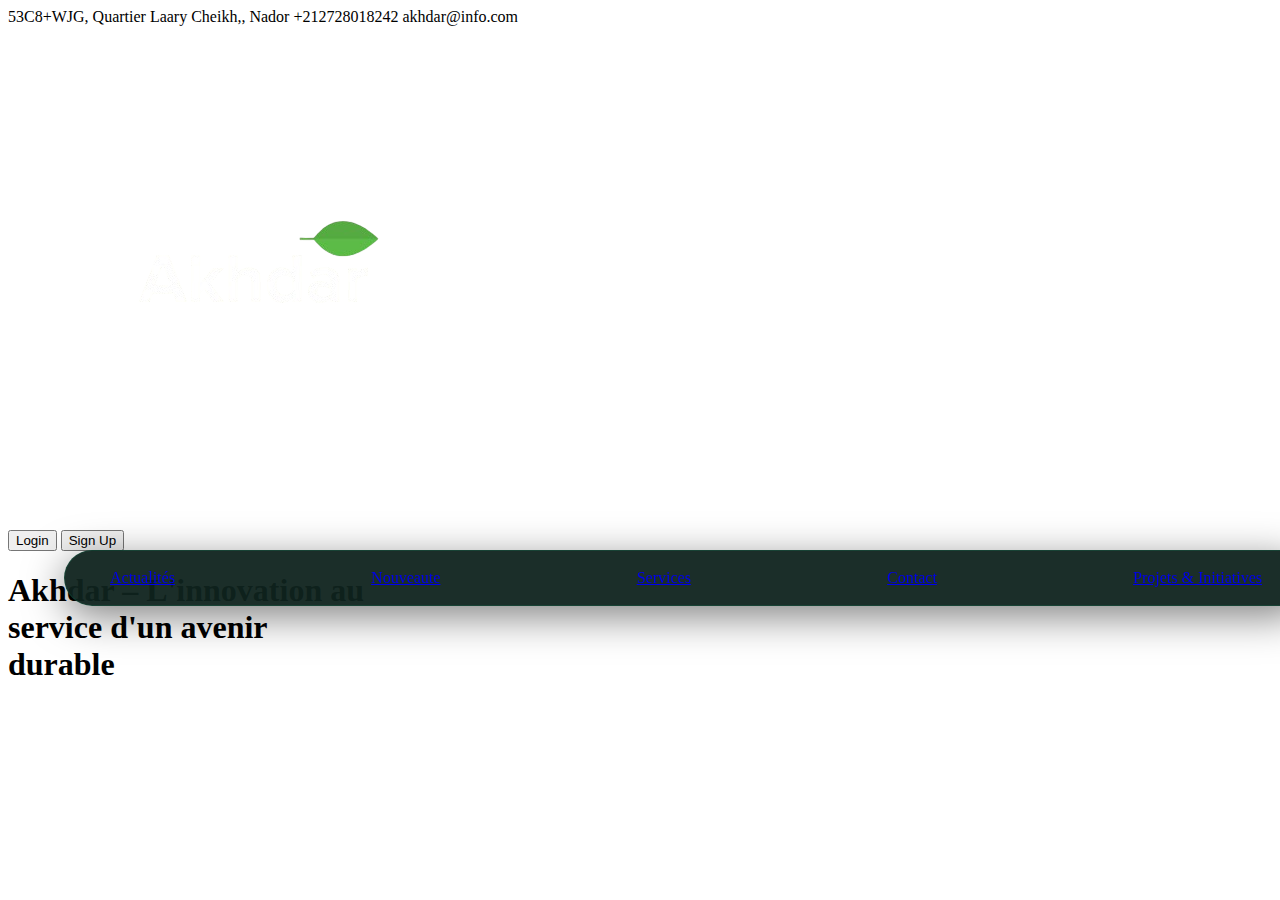
<file: index.html>
<!DOCTYPE html>
<html lang="en">
<head>
    <meta charset="UTF-8">
    <meta name="viewport" content="width=device-width, initial-scale=1.0">
    <link rel="stylesheet" href="css/nav.css">
    <title>Document</title>
</head>
<body>
    <div class="top">
        <div class="top-vide">

        </div>
    <div class="top-bar">
        <span>53C8+WJG, Quartier Laary Cheikh,, Nador</span>
        <span>+212728018242</span>
        <span>akhdar@info.com</span>
    </div>
    </div>

    <header>
        <div class="logo"><img src="images\logo.png" alt=""></div>
        
        <nav>
            <a href="#actualites">Actualités</a>
            <a href="#nouveaute">Nouveaute</a>
            <a href="#services">Services</a>
            <a href="#contact">Contact</a>
            <a href="#projets">Projets & Initiatives</a>
        </nav>

        <div class="auth-buttons">
            <button class="btn btn-login">Login</button>
            <button class="btn btn-signup">Sign Up</button>
        </div>
    </header>

    <section class="hero">
        <h1>Akhdar – L'innovation au<br>service d'un avenir<br>durable</h1>
        <div class="hero-underline"></div>
    </section>

</body>
</html>
</file>
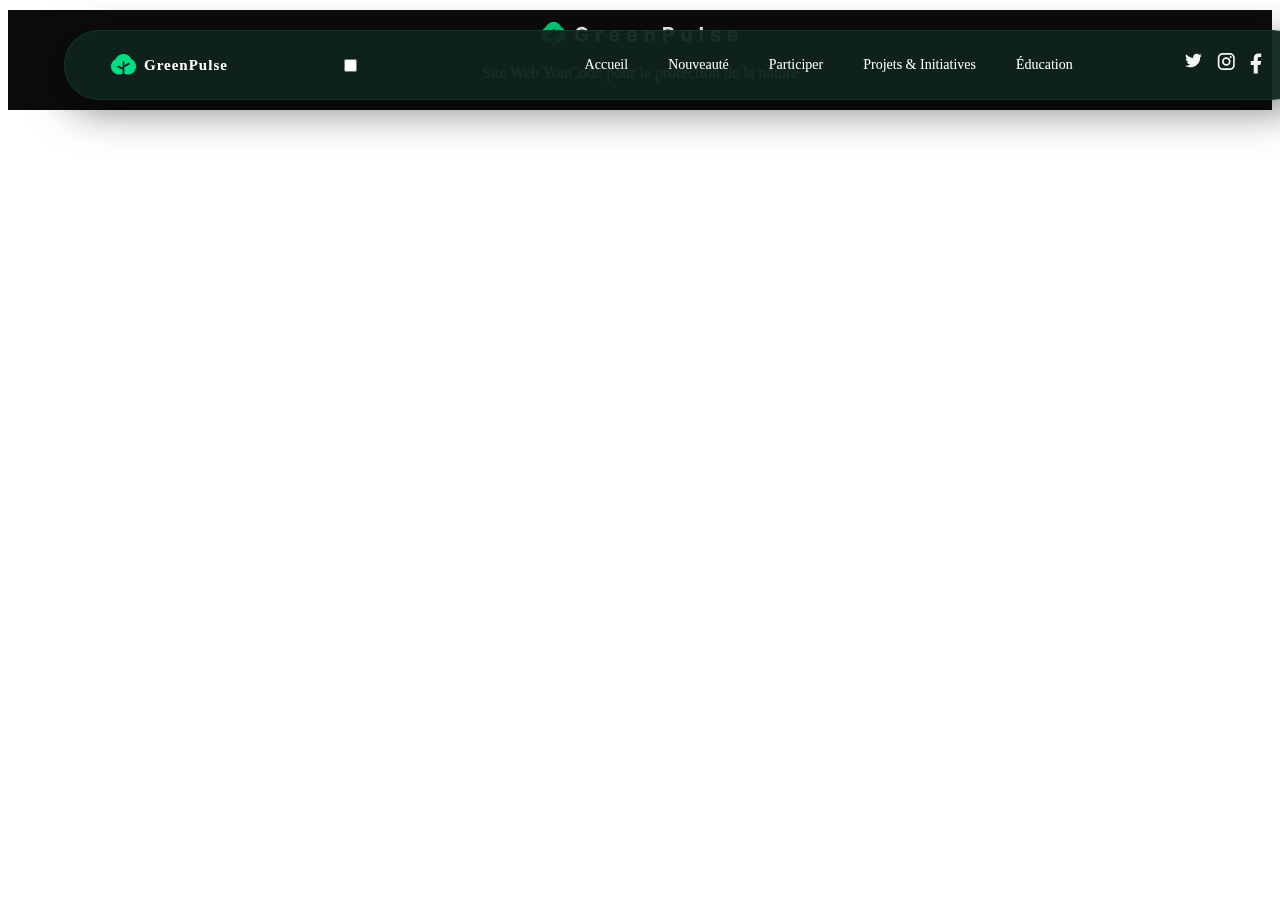
<file: actualites.html>
<!DOCTYPE html>
<html lang="en">
<head>
    <meta charset="UTF-8">
    <meta name="viewport" content="width=device-width, initial-scale=1.0">
    <title>participate</title>
   
    <link rel="stylesheet" href="css/nav.css">
    <link rel="stylesheet" href="css/footer.css">
</head>
<body>
     <nav>
    <div class="nav-logo">
        <div class="nav-logo-icon"><img src="images/Vector.png" alt=""></div>
        <span>GreenPulse</span>
    </div>

    <!-- Hamburger (checkbox + label) -->
    <input type="checkbox" id="menu-toggle">
    <label for="menu-toggle" class="hamburger">
        <span></span>
        <span></span>
        <span></span>
    </label>

    <div class="nav-menu">
        <a href="index.html">Accueil</a>
        <a href="actualites.html">Nouveauté</a>
        <a href="participer.html">Participer</a>
        <a href="Projects.html">Projets & Initiatives</a>
        <a href="education.html">Éducation</a>
    </div>

    <div class="nav-actions">
        <div class="nav-social">
            <a href="#" aria-label="Twitter"><img src="images/twiter.png" alt="twiter"></a>
            <a href="#" aria-label="Instagram"><img src="images/instagram.png" alt="instagram"></a>
            <a href="#" aria-label="Facebook"><img src="images/facebook.png" alt="facebook"></a>
        </div>
    </div>
</nav>



    <!-- ========== TESTIMONIALS SECTION ========== -->
  

   

    <footer>
        <svg width="199" height="26" viewBox="0 0 199 26" fill="none" xmlns="http://www.w3.org/2000/svg">
        <path d="M12.529 19.2422C12.242 19.4333 11.9429 19.6057 11.6336 19.7582V24.1803C11.6336 24.4178 11.7279 24.6455 11.8959 24.8135C12.0638 24.9814 12.2915 25.0757 12.529 25.0757C12.7665 25.0757 12.9942 24.9814 13.1621 24.8135C13.3301 24.6455 13.4244 24.4178 13.4244 24.1803V19.7582C13.1151 19.6057 12.816 19.4333 12.529 19.2422Z" fill="#00DC82"/>
        <path d="M20.3816 5.22022C19.7339 3.67369 18.6435 2.35308 17.2476 1.4243C15.8516 0.495518 14.2123 0 12.5356 0C10.8589 0 9.21965 0.495518 7.8237 1.4243C6.42775 2.35308 5.33742 3.67369 4.68969 5.22022C3.2959 5.86597 2.11473 6.89513 1.28427 8.18741C0.453807 9.47968 0.00836939 10.9817 3.21778e-05 12.5177C-0.0122796 16.8627 3.51 20.4868 7.85046 20.5987C9.16348 20.633 10.4648 20.3444 11.6402 19.7582V15.7792L6.76255 13.3415C6.55001 13.2352 6.38839 13.0489 6.31324 12.8235C6.2381 12.598 6.25558 12.352 6.36186 12.1394C6.46812 11.9269 6.65447 11.7653 6.87991 11.6901C7.10534 11.615 7.35139 11.6325 7.56393 11.7387L11.6402 13.778V8.06312C11.6402 7.82565 11.7346 7.5979 11.9025 7.42998C12.0704 7.26206 12.2982 7.16772 12.5356 7.16772C12.7731 7.16772 13.0009 7.26206 13.1688 7.42998C13.3367 7.5979 13.431 7.82565 13.431 8.06312V11.0918L17.5074 9.05254C17.6126 8.99992 17.7272 8.96854 17.8445 8.9602C17.9619 8.95186 18.0798 8.96672 18.1914 9.00393C18.303 9.04113 18.4062 9.09997 18.4951 9.17706C18.584 9.25415 18.6568 9.34799 18.7094 9.45323C18.7621 9.55847 18.7934 9.67304 18.8018 9.79041C18.8101 9.90777 18.7953 10.0256 18.758 10.1373C18.7208 10.2489 18.662 10.3521 18.5849 10.441C18.5078 10.5299 18.414 10.6027 18.3087 10.6553L13.431 13.093V19.7582C14.5434 20.3129 15.7697 20.6007 17.0126 20.5987H17.2208C21.5613 20.4868 25.0836 16.8649 25.0713 12.52C25.0637 10.9834 24.6187 9.48079 23.7881 8.18801C22.9576 6.89523 21.776 5.8658 20.3816 5.22022Z" fill="#00DC82"/>
        <path d="M43.9804 9.69434C43.8809 9.34869 43.7413 9.04329 43.5613 8.77814C43.3814 8.50826 43.1613 8.28098 42.9008 8.09632C42.6452 7.90693 42.3516 7.76252 42.0202 7.66309C41.6934 7.56365 41.3312 7.51394 40.9335 7.51394C40.1901 7.51394 39.5367 7.6986 38.9733 8.06791C38.4146 8.43723 37.979 8.97464 37.6665 9.68013C37.354 10.3809 37.1977 11.2379 37.1977 12.2512C37.1977 13.2644 37.3516 14.1262 37.6594 14.8364C37.9671 15.5466 38.4027 16.0887 38.9662 16.4628C39.5296 16.8321 40.1949 17.0168 40.9619 17.0168C41.6579 17.0168 42.2522 16.8937 42.7446 16.6475C43.2417 16.3965 43.6205 16.0438 43.8809 15.5892C44.1461 15.1347 44.2787 14.5973 44.2787 13.977L44.9037 14.0693H41.1537V11.754H47.2403V13.5864C47.2403 14.8648 46.9704 15.9633 46.4307 16.8818C45.8909 17.7957 45.1475 18.5012 44.2006 18.9983C43.2536 19.4907 42.1693 19.7369 40.9477 19.7369C39.5841 19.7369 38.3862 19.4363 37.354 18.835C36.3218 18.2289 35.5168 17.3695 34.9392 16.2568C34.3663 15.1394 34.0798 13.8137 34.0798 12.2796C34.0798 11.1006 34.2503 10.0494 34.5912 9.12615C34.9368 8.19812 35.4198 7.41214 36.04 6.7682C36.6603 6.12426 37.3824 5.6342 38.2062 5.29803C39.0301 4.96185 39.9226 4.79377 40.8838 4.79377C41.7077 4.79377 42.4747 4.91451 43.1849 5.15598C43.8952 5.39273 44.5249 5.7289 45.0741 6.16451C45.6281 6.60011 46.0803 7.11858 46.4307 7.7199C46.781 8.31649 47.0059 8.97464 47.1054 9.69434H43.9804ZM55.1935 19.5381V8.62899H58.1268V10.5324H58.2404C58.4393 9.85532 58.7731 9.34396 59.2418 8.99831C59.7106 8.64793 60.2503 8.47274 60.8611 8.47274C61.0126 8.47274 61.176 8.48221 61.3512 8.50115C61.5264 8.52009 61.6803 8.54614 61.8128 8.57928V11.2639C61.6708 11.2213 61.4743 11.1834 61.2233 11.1503C60.9724 11.1172 60.7428 11.1006 60.5344 11.1006C60.0894 11.1006 59.6916 11.1977 59.3412 11.3918C58.9956 11.5812 58.721 11.8463 58.5174 12.1872C58.3185 12.5281 58.2191 12.9211 58.2191 13.3662V19.5381H55.1935ZM73.5409 19.7512C72.4187 19.7512 71.4528 19.5239 70.6432 19.0693C69.8382 18.6101 69.218 17.9614 68.7824 17.1233C68.3468 16.2805 68.129 15.2838 68.129 14.1333C68.129 13.0111 68.3468 12.0262 68.7824 11.1787C69.218 10.3312 69.8311 9.67066 70.6219 9.19718C71.4173 8.72369 72.3501 8.48695 73.4202 8.48695C74.1399 8.48695 74.8098 8.60295 75.4301 8.83496C76.0551 9.06223 76.5996 9.40551 77.0636 9.86479C77.5324 10.3241 77.897 10.9017 78.1574 11.5977C78.4178 12.289 78.548 13.0987 78.548 14.0267V14.8577H69.3363V12.9827H75.7C75.7 12.5471 75.6053 12.1612 75.4159 11.825C75.2265 11.4888 74.9637 11.2261 74.6275 11.0367C74.2961 10.8425 73.9102 10.7455 73.4699 10.7455C73.0106 10.7455 72.6034 10.852 72.2483 11.0651C71.8979 11.2734 71.6233 11.5551 71.4244 11.9102C71.2256 12.2606 71.1238 12.6512 71.119 13.0821V14.8648C71.119 15.4046 71.2184 15.8709 71.4173 16.2639C71.6209 16.6569 71.9074 16.96 72.2767 17.173C72.646 17.3861 73.084 17.4926 73.5906 17.4926C73.9268 17.4926 74.2345 17.4453 74.5139 17.3506C74.7933 17.2559 75.0324 17.1138 75.2312 16.9244C75.4301 16.7351 75.5816 16.503 75.6858 16.2284L78.4841 16.4131C78.342 17.0854 78.0508 17.6726 77.6105 18.1744C77.1749 18.6716 76.6114 19.0599 75.9202 19.3392C75.2336 19.6138 74.4405 19.7512 73.5409 19.7512ZM91.194 19.7512C90.0719 19.7512 89.1059 19.5239 88.2963 19.0693C87.4914 18.6101 86.8711 17.9614 86.4355 17.1233C85.9999 16.2805 85.7821 15.2838 85.7821 14.1333C85.7821 13.0111 85.9999 12.0262 86.4355 11.1787C86.8711 10.3312 87.4843 9.67066 88.275 9.19718C89.0704 8.72369 90.0032 8.48695 91.0733 8.48695C91.793 8.48695 92.463 8.60295 93.0832 8.83496C93.7082 9.06223 94.2527 9.40551 94.7167 9.86479C95.1855 10.3241 95.5501 10.9017 95.8105 11.5977C96.0709 12.289 96.2011 13.0987 96.2011 14.0267V14.8577H86.9895V12.9827H93.3531C93.3531 12.5471 93.2584 12.1612 93.069 11.825C92.8796 11.4888 92.6168 11.2261 92.2807 11.0367C91.9492 10.8425 91.5633 10.7455 91.123 10.7455C90.6637 10.7455 90.2565 10.852 89.9014 11.0651C89.551 11.2734 89.2764 11.5551 89.0775 11.9102C88.8787 12.2606 88.7769 12.6512 88.7721 13.0821V14.8648C88.7721 15.4046 88.8716 15.8709 89.0704 16.2639C89.274 16.6569 89.5605 16.96 89.9298 17.173C90.2991 17.3861 90.7371 17.4926 91.2437 17.4926C91.5799 17.4926 91.8877 17.4453 92.167 17.3506C92.4464 17.2559 92.6855 17.1138 92.8844 16.9244C93.0832 16.7351 93.2347 16.503 93.3389 16.2284L96.1372 16.4131C95.9952 17.0854 95.704 17.6726 95.2636 18.1744C94.828 18.6716 94.2646 19.0599 93.5733 19.3392C92.8867 19.6138 92.0936 19.7512 91.194 19.7512ZM106.901 13.2313V19.5381H103.876V8.62899H106.759V10.5537H106.887C107.128 9.91924 107.533 9.41735 108.101 9.04803C108.67 8.67398 109.359 8.48695 110.168 8.48695C110.926 8.48695 111.586 8.65267 112.15 8.98411C112.713 9.31555 113.151 9.78903 113.464 10.4046C113.776 11.0154 113.932 11.7445 113.932 12.5921V19.5381H110.907V13.1318C110.912 12.4642 110.741 11.9434 110.395 11.5693C110.05 11.1905 109.574 11.0012 108.968 11.0012C108.561 11.0012 108.201 11.0887 107.888 11.2639C107.581 11.4391 107.339 11.6948 107.164 12.031C106.993 12.3624 106.906 12.7625 106.901 13.2313ZM122.074 19.5381V4.99263H127.812C128.916 4.99263 129.855 5.20333 130.632 5.62473C131.409 6.0414 132 6.62142 132.408 7.36479C132.82 8.10343 133.025 8.9557 133.025 9.92161C133.025 10.8875 132.817 11.7398 132.4 12.4784C131.984 13.2171 131.38 13.7923 130.589 14.2043C129.803 14.6162 128.852 14.8222 127.734 14.8222H124.077V12.3577H127.237C127.829 12.3577 128.317 12.2559 128.7 12.0523C129.088 11.844 129.377 11.5575 129.567 11.1929C129.761 10.8236 129.858 10.3998 129.858 9.92161C129.858 9.43865 129.761 9.01725 129.567 8.6574C129.377 8.29282 129.088 8.0111 128.7 7.81223C128.312 7.60864 127.82 7.50684 127.223 7.50684H125.149V19.5381H122.074ZM147.662 14.8932V8.62899H150.687V19.5381H147.783V17.5566H147.669C147.423 18.1958 147.013 18.7095 146.44 19.0977C145.872 19.486 145.178 19.6801 144.359 19.6801C143.63 19.6801 142.989 19.5144 142.435 19.183C141.881 18.8515 141.447 18.3804 141.135 17.7696C140.827 17.1588 140.671 16.4273 140.666 15.575V8.62899H143.692V15.0352C143.696 15.6792 143.869 16.1882 144.21 16.5622C144.551 16.9363 145.008 17.1233 145.581 17.1233C145.946 17.1233 146.286 17.0405 146.604 16.8747C146.921 16.7043 147.177 16.4533 147.371 16.1219C147.57 15.7905 147.667 15.3809 147.662 14.8932ZM161.833 4.99263V19.5381H158.808V4.99263H161.833ZM179.034 11.7398L176.264 11.9102C176.216 11.6735 176.114 11.4604 175.958 11.271C175.802 11.0769 175.596 10.923 175.34 10.8094C175.089 10.691 174.789 10.6318 174.438 10.6318C173.97 10.6318 173.574 10.7313 173.252 10.9301C172.93 11.1243 172.769 11.3847 172.769 11.7114C172.769 11.9718 172.873 12.192 173.082 12.3719C173.29 12.5518 173.648 12.6962 174.154 12.8051L176.129 13.2029C177.189 13.4207 177.98 13.771 178.501 14.254C179.022 14.7369 179.282 15.3714 179.282 16.1574C179.282 16.8724 179.071 17.4997 178.65 18.0395C178.233 18.5793 177.66 19.0007 176.931 19.3037C176.207 19.602 175.371 19.7512 174.424 19.7512C172.98 19.7512 171.829 19.4505 170.972 18.8492C170.12 18.2431 169.621 17.4192 169.474 16.3776L172.45 16.2213C172.54 16.6617 172.757 16.9978 173.103 17.2298C173.449 17.4571 173.891 17.5708 174.431 17.5708C174.962 17.5708 175.388 17.469 175.71 17.2654C176.036 17.057 176.202 16.7895 176.207 16.4628C176.202 16.1882 176.086 15.9633 175.859 15.7881C175.632 15.6082 175.281 15.4709 174.808 15.3762L172.918 14.9997C171.853 14.7867 171.06 14.4173 170.539 13.8918C170.023 13.3662 169.765 12.6962 169.765 11.8818C169.765 11.1811 169.954 10.5774 170.333 10.0708C170.717 9.56413 171.254 9.1735 171.945 8.89888C172.641 8.62426 173.456 8.48695 174.389 8.48695C175.766 8.48695 176.851 8.77814 177.641 9.36053C178.437 9.94292 178.901 10.736 179.034 11.7398ZM191.859 19.7512C190.737 19.7512 189.771 19.5239 188.961 19.0693C188.156 18.6101 187.536 17.9614 187.1 17.1233C186.665 16.2805 186.447 15.2838 186.447 14.1333C186.447 13.0111 186.665 12.0262 187.1 11.1787C187.536 10.3312 188.149 9.67066 188.94 9.19718C189.735 8.72369 190.668 8.48695 191.738 8.48695C192.458 8.48695 193.128 8.60295 193.748 8.83496C194.373 9.06223 194.918 9.40551 195.382 9.86479C195.85 10.3241 196.215 10.9017 196.475 11.5977C196.736 12.289 196.866 13.0987 196.866 14.0267V14.8577H187.654V12.9827H194.018C194.018 12.5471 193.923 12.1612 193.734 11.825C193.544 11.4888 193.282 11.2261 192.946 11.0367C192.614 10.8425 192.228 10.7455 191.788 10.7455C191.329 10.7455 190.921 10.852 190.566 11.0651C190.216 11.2734 189.941 11.5551 189.742 11.9102C189.544 12.2606 189.442 12.6512 189.437 13.0821V14.8648C189.437 15.4046 189.536 15.8709 189.735 16.2639C189.939 16.6569 190.225 16.96 190.595 17.173C190.964 17.3861 191.402 17.4926 191.909 17.4926C192.245 17.4926 192.553 17.4453 192.832 17.3506C193.111 17.2559 193.35 17.1138 193.549 16.9244C193.748 16.7351 193.9 16.503 194.004 16.2284L196.802 16.4131C196.66 17.0854 196.369 17.6726 195.928 18.1744C195.493 18.6716 194.929 19.0599 194.238 19.3392C193.552 19.6138 192.758 19.7512 191.859 19.7512Z" fill="white"/>
        </svg>
        <p>Site Web YouCode pour la protection de la nature</p>
    </footer>
</body>
</html>
</file>
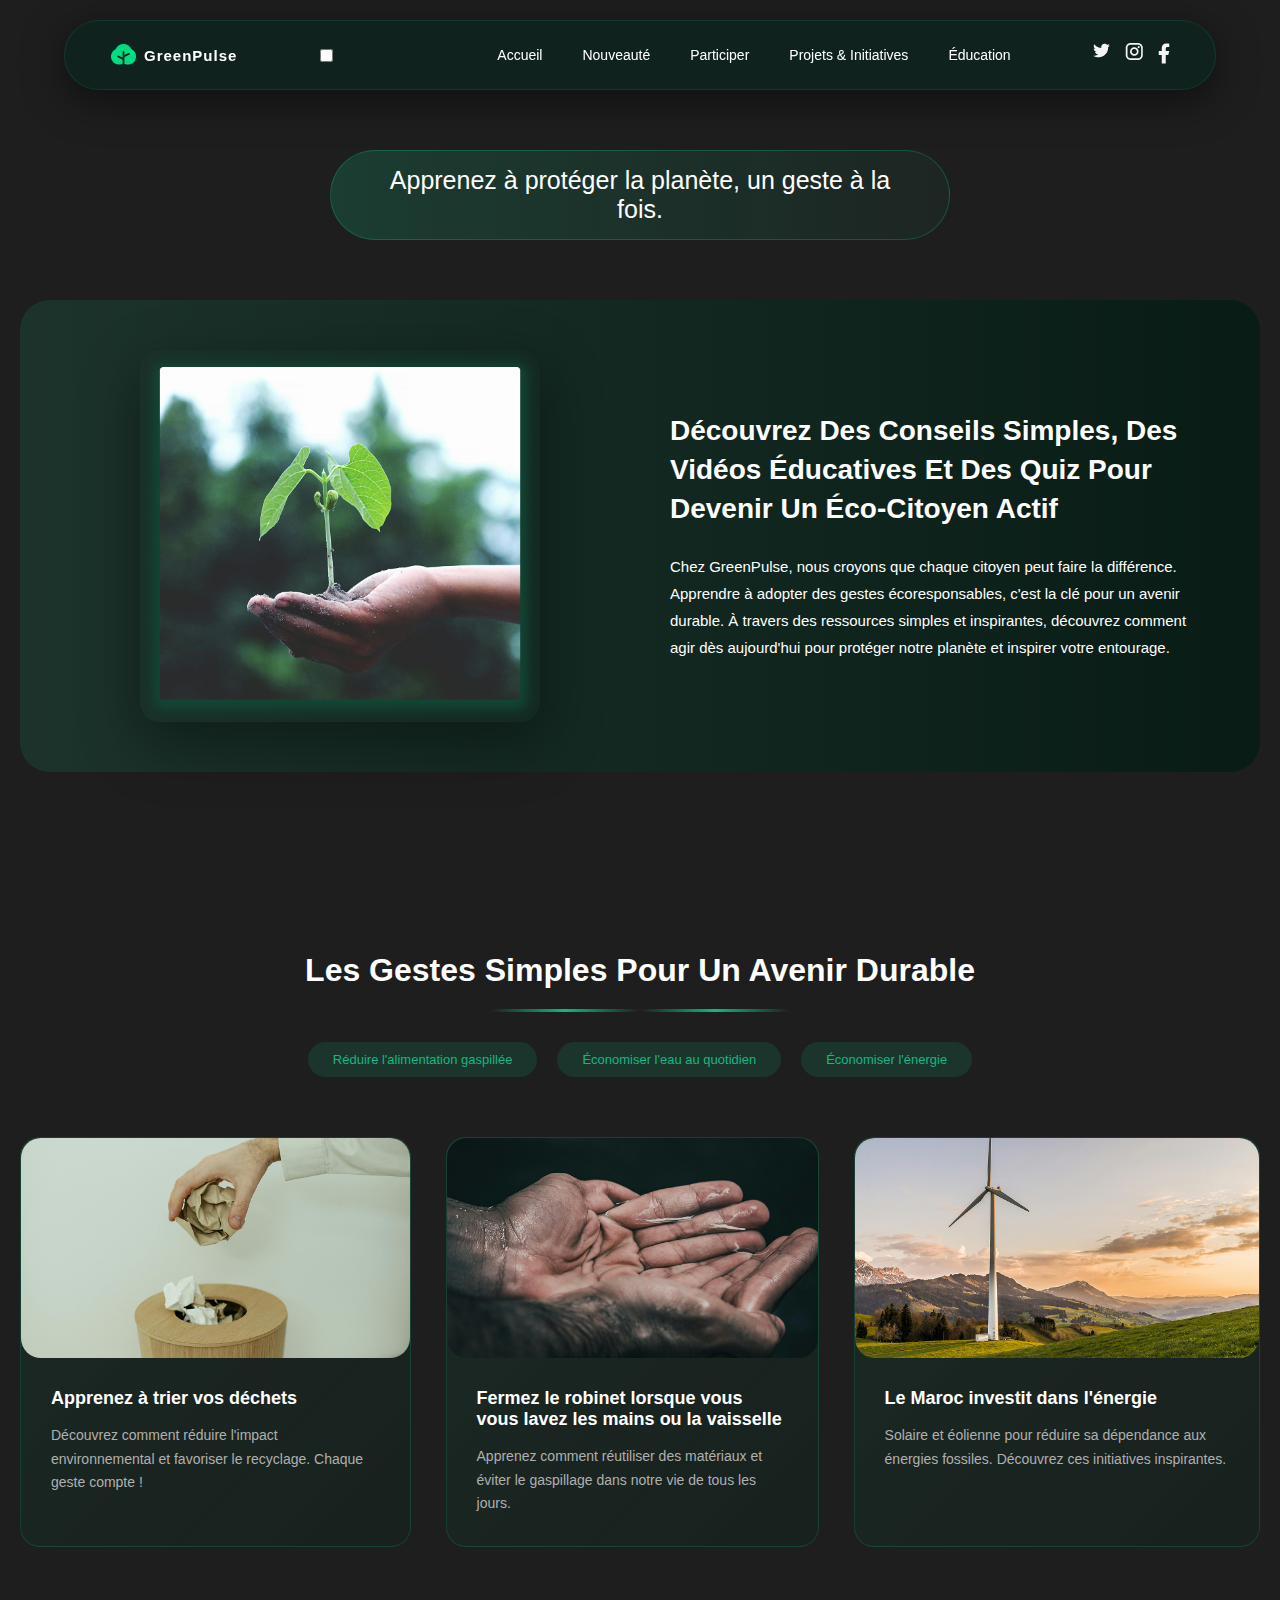
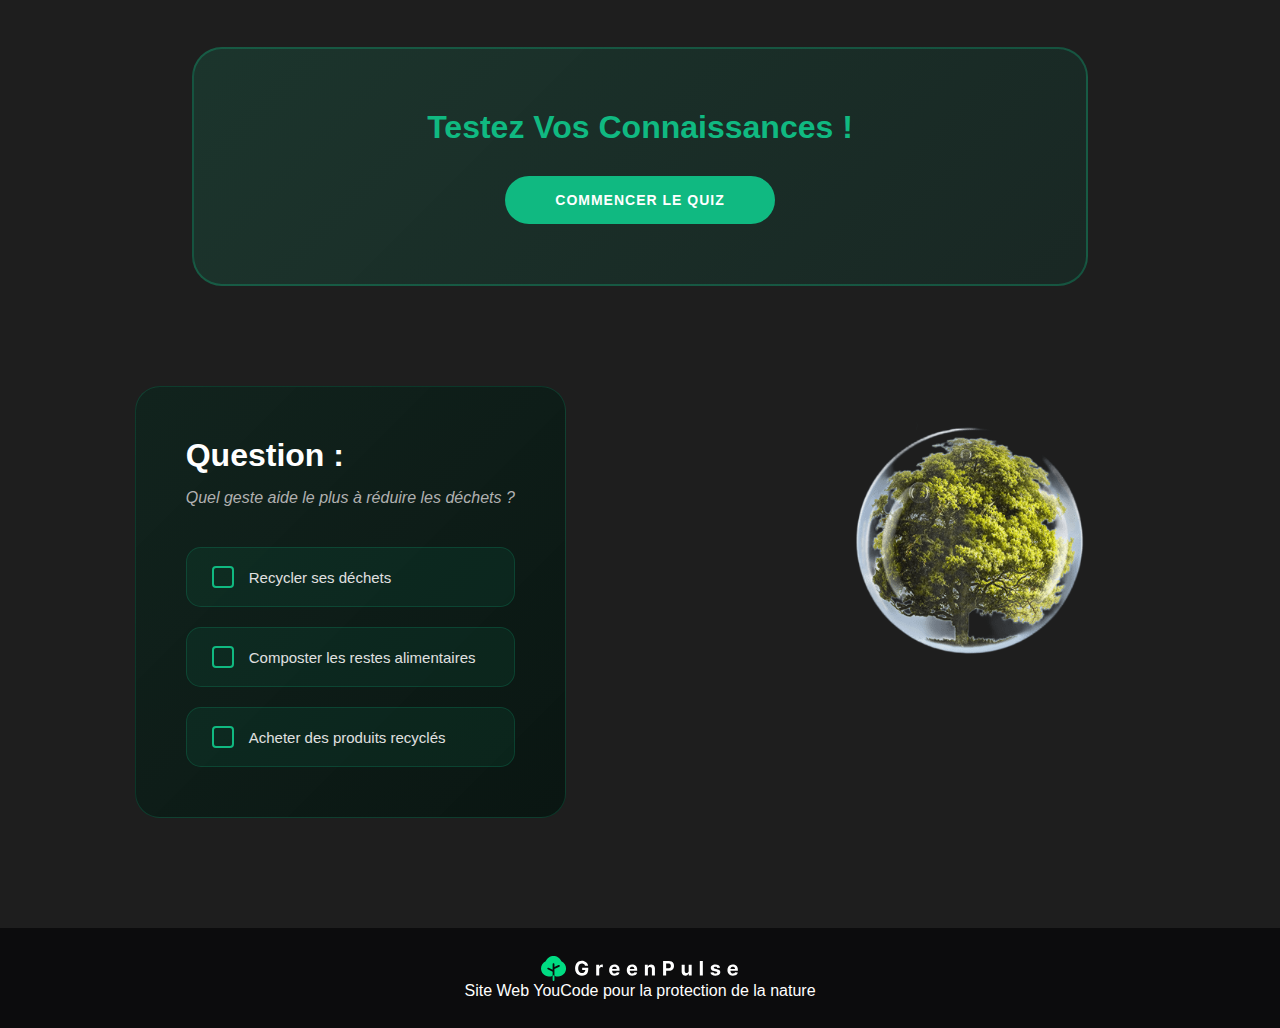
<file: education.html>
<!DOCTYPE html>
<html lang="fr">
<head>
    <meta charset="UTF-8">
    <meta name="viewport" content="width=device-width, initial-scale=1.0">
    <title>Éducation - GreenPulse</title>
    <link rel="stylesheet" href="css/education.css">
    <link rel="stylesheet" href="css/nav.css">
    <link rel="stylesheet" href="css/footer.css">
</head>
<body>

    <nav>
    <div class="nav-logo">
        <div class="nav-logo-icon"><img src="images/Vector.png" alt=""></div>
        <span>GreenPulse</span>
    </div>

    <!-- Hamburger (checkbox + label) -->
    <input type="checkbox" id="menu-toggle">
    <label for="menu-toggle" class="hamburger">
        <span></span>
        <span></span>
        <span></span>
    </label>

    <div class="nav-menu">
        <a href="index.html">Accueil</a>
        <a href="actualites.html">Nouveauté</a>
        <a href="participer.html">Participer</a>
        <a href="Projects.html">Projets & Initiatives</a>
        <a href="education.html">Éducation</a>
    </div>

    <div class="nav-actions">
        <div class="nav-social">
            <a href="#" aria-label="Twitter"><img src="images/twiter.png" alt="twiter"></a>
            <a href="#" aria-label="Instagram"><img src="images/instagram.png" alt="instagram"></a>
            <a href="#" aria-label="Facebook"><img src="images/facebook.png" alt="facebook"></a>
        </div>
    </div>
</nav>

    <section class="hero-section">
        <div class="hero-badge">
            Apprenez à protéger la planète, un geste à la fois.
        </div>

        <div class="hero-content-wrapper">
            <div class="hero-text">
                <h1 class="hero-title">Découvrez Des Conseils Simples, Des Vidéos Éducatives Et Des Quiz Pour Devenir Un Éco-Citoyen Actif</h1>
                <p class="hero-description">
                    Chez GreenPulse, nous croyons que chaque citoyen peut faire la différence. Apprendre à adopter des gestes écoresponsables, c'est la clé pour un avenir durable. À travers des ressources simples et inspirantes, découvrez comment agir dès aujourd'hui pour protéger notre planète et inspirer votre entourage.
                </p>
            </div>
            <div class="hero-image">
                <img src="images/Rounded rectangle.png" alt="Nature et écologie">
            </div>
        </div>
    </section>

    <section class="cards-section">
        <div class="section-header">
            <h2 class="section-title">Les Gestes Simples Pour Un Avenir Durable</h2>
            <div class="section-underline"></div>
            <div class="cards-categories">
                <p class="category-badge">Réduire l'alimentation gaspillée</p>
                <p class="category-badge">Économiser l'eau au quotidien</p>
                <p class="category-badge">Économiser l'énergie</p>
            </div>
        </div>

        <div class="cards-grid">
            <div class="info-card">
                <div class="card-image">
                    <img src="images/Rectangle 72.png" alt="Trier les déchets">
                </div>
                <div class="card-content">
                    <h3 class="card-title">Apprenez à trier vos déchets</h3>
                    <p class="card-description">
                        Découvrez comment réduire l'impact environnemental et favoriser le recyclage. Chaque geste compte !
                    </p>
                </div>
            </div>

            <div class="info-card">
                <div class="card-image">
                    <img src="images/Rectangle 73.png" alt="Économiser l'eau">
                </div>
                <div class="card-content">
                    <h3 class="card-title">Fermez le robinet lorsque vous vous lavez les mains ou la vaisselle</h3>
                    <p class="card-description">
                        Apprenez comment réutiliser des matériaux et éviter le gaspillage dans notre vie de tous les jours.
                    </p>
                </div>
            </div>

            <div class="info-card">
                <div class="card-image">
                    <img src="images/Rectangle 74.png" alt="Énergie renouvelable">
                </div>
                <div class="card-content">
                    <h3 class="card-title">Le Maroc investit dans l'énergie</h3>
                    <p class="card-description">
                        Solaire et éolienne pour réduire sa dépendance aux énergies fossiles. Découvrez ces initiatives inspirantes.
                    </p>
                </div>
            </div>
        </div>
    </section>

    <section class="cta-section">
        <div class="cta-container">
            <div class="cta-content">
                <h2 class="cta-title">Testez Vos Connaissances !</h2>
                <a href="#quiz" class="cta-button">Commencer le quiz</a>
            </div>
        </div>
    </section>

    <section class="quiz-section" id="quiz">
        <div class="quiz-container">

            <div class="quiz-content">
                <h2 class="quiz-title">Question :</h2>
                <p class="quiz-subtitle">Quel geste aide le plus à réduire les déchets ?</p>

                <div class="quiz-options">
                    <div class="quiz-option">
                        <input type="checkbox" id="opt1" class="quiz-input">
                        <label for="opt1" class="quiz-label">Recycler ses déchets</label>
                    </div>

                    <div class="quiz-option">
                        <input type="checkbox" id="opt2" class="quiz-input">
                        <label for="opt2" class="quiz-label">Composter les restes alimentaires</label>
                    </div>

                    <div class="quiz-option">
                        <input type="checkbox" id="opt3" class="quiz-input">
                        <label for="opt3" class="quiz-label">Acheter des produits recyclés</label>
                    </div>
                </div>
            </div>

            <div class="quiz-image-wrapper">
                <img src="images/alard.png" alt="Quiz écologique" class="quiz-image">
            </div>

        </div>
    </section>

    <footer>
        <svg width="199" height="26" viewBox="0 0 199 26" fill="none" xmlns="http://www.w3.org/2000/svg">
        <path d="M12.529 19.2422C12.242 19.4333 11.9429 19.6057 11.6336 19.7582V24.1803C11.6336 24.4178 11.7279 24.6455 11.8959 24.8135C12.0638 24.9814 12.2915 25.0757 12.529 25.0757C12.7665 25.0757 12.9942 24.9814 13.1621 24.8135C13.3301 24.6455 13.4244 24.4178 13.4244 24.1803V19.7582C13.1151 19.6057 12.816 19.4333 12.529 19.2422Z" fill="#00DC82"/>
        <path d="M20.3816 5.22022C19.7339 3.67369 18.6435 2.35308 17.2476 1.4243C15.8516 0.495518 14.2123 0 12.5356 0C10.8589 0 9.21965 0.495518 7.8237 1.4243C6.42775 2.35308 5.33742 3.67369 4.68969 5.22022C3.2959 5.86597 2.11473 6.89513 1.28427 8.18741C0.453807 9.47968 0.00836939 10.9817 3.21778e-05 12.5177C-0.0122796 16.8627 3.51 20.4868 7.85046 20.5987C9.16348 20.633 10.4648 20.3444 11.6402 19.7582V15.7792L6.76255 13.3415C6.55001 13.2352 6.38839 13.0489 6.31324 12.8235C6.2381 12.598 6.25558 12.352 6.36186 12.1394C6.46812 11.9269 6.65447 11.7653 6.87991 11.6901C7.10534 11.615 7.35139 11.6325 7.56393 11.7387L11.6402 13.778V8.06312C11.6402 7.82565 11.7346 7.5979 11.9025 7.42998C12.0704 7.26206 12.2982 7.16772 12.5356 7.16772C12.7731 7.16772 13.0009 7.26206 13.1688 7.42998C13.3367 7.5979 13.431 7.82565 13.431 8.06312V11.0918L17.5074 9.05254C17.6126 8.99992 17.7272 8.96854 17.8445 8.9602C17.9619 8.95186 18.0798 8.96672 18.1914 9.00393C18.303 9.04113 18.4062 9.09997 18.4951 9.17706C18.584 9.25415 18.6568 9.34799 18.7094 9.45323C18.7621 9.55847 18.7934 9.67304 18.8018 9.79041C18.8101 9.90777 18.7953 10.0256 18.758 10.1373C18.7208 10.2489 18.662 10.3521 18.5849 10.441C18.5078 10.5299 18.414 10.6027 18.3087 10.6553L13.431 13.093V19.7582C14.5434 20.3129 15.7697 20.6007 17.0126 20.5987H17.2208C21.5613 20.4868 25.0836 16.8649 25.0713 12.52C25.0637 10.9834 24.6187 9.48079 23.7881 8.18801C22.9576 6.89523 21.776 5.8658 20.3816 5.22022Z" fill="#00DC82"/>
        <path d="M43.9804 9.69434C43.8809 9.34869 43.7413 9.04329 43.5613 8.77814C43.3814 8.50826 43.1613 8.28098 42.9008 8.09632C42.6452 7.90693 42.3516 7.76252 42.0202 7.66309C41.6934 7.56365 41.3312 7.51394 40.9335 7.51394C40.1901 7.51394 39.5367 7.6986 38.9733 8.06791C38.4146 8.43723 37.979 8.97464 37.6665 9.68013C37.354 10.3809 37.1977 11.2379 37.1977 12.2512C37.1977 13.2644 37.3516 14.1262 37.6594 14.8364C37.9671 15.5466 38.4027 16.0887 38.9662 16.4628C39.5296 16.8321 40.1949 17.0168 40.9619 17.0168C41.6579 17.0168 42.2522 16.8937 42.7446 16.6475C43.2417 16.3965 43.6205 16.0438 43.8809 15.5892C44.1461 15.1347 44.2787 14.5973 44.2787 13.977L44.9037 14.0693H41.1537V11.754H47.2403V13.5864C47.2403 14.8648 46.9704 15.9633 46.4307 16.8818C45.8909 17.7957 45.1475 18.5012 44.2006 18.9983C43.2536 19.4907 42.1693 19.7369 40.9477 19.7369C39.5841 19.7369 38.3862 19.4363 37.354 18.835C36.3218 18.2289 35.5168 17.3695 34.9392 16.2568C34.3663 15.1394 34.0798 13.8137 34.0798 12.2796C34.0798 11.1006 34.2503 10.0494 34.5912 9.12615C34.9368 8.19812 35.4198 7.41214 36.04 6.7682C36.6603 6.12426 37.3824 5.6342 38.2062 5.29803C39.0301 4.96185 39.9226 4.79377 40.8838 4.79377C41.7077 4.79377 42.4747 4.91451 43.1849 5.15598C43.8952 5.39273 44.5249 5.7289 45.0741 6.16451C45.6281 6.60011 46.0803 7.11858 46.4307 7.7199C46.781 8.31649 47.0059 8.97464 47.1054 9.69434H43.9804ZM55.1935 19.5381V8.62899H58.1268V10.5324H58.2404C58.4393 9.85532 58.7731 9.34396 59.2418 8.99831C59.7106 8.64793 60.2503 8.47274 60.8611 8.47274C61.0126 8.47274 61.176 8.48221 61.3512 8.50115C61.5264 8.52009 61.6803 8.54614 61.8128 8.57928V11.2639C61.6708 11.2213 61.4743 11.1834 61.2233 11.1503C60.9724 11.1172 60.7428 11.1006 60.5344 11.1006C60.0894 11.1006 59.6916 11.1977 59.3412 11.3918C58.9956 11.5812 58.721 11.8463 58.5174 12.1872C58.3185 12.5281 58.2191 12.9211 58.2191 13.3662V19.5381H55.1935ZM73.5409 19.7512C72.4187 19.7512 71.4528 19.5239 70.6432 19.0693C69.8382 18.6101 69.218 17.9614 68.7824 17.1233C68.3468 16.2805 68.129 15.2838 68.129 14.1333C68.129 13.0111 68.3468 12.0262 68.7824 11.1787C69.218 10.3312 69.8311 9.67066 70.6219 9.19718C71.4173 8.72369 72.3501 8.48695 73.4202 8.48695C74.1399 8.48695 74.8098 8.60295 75.4301 8.83496C76.0551 9.06223 76.5996 9.40551 77.0636 9.86479C77.5324 10.3241 77.897 10.9017 78.1574 11.5977C78.4178 12.289 78.548 13.0987 78.548 14.0267V14.8577H69.3363V12.9827H75.7C75.7 12.5471 75.6053 12.1612 75.4159 11.825C75.2265 11.4888 74.9637 11.2261 74.6275 11.0367C74.2961 10.8425 73.9102 10.7455 73.4699 10.7455C73.0106 10.7455 72.6034 10.852 72.2483 11.0651C71.8979 11.2734 71.6233 11.5551 71.4244 11.9102C71.2256 12.2606 71.1238 12.6512 71.119 13.0821V14.8648C71.119 15.4046 71.2184 15.8709 71.4173 16.2639C71.6209 16.6569 71.9074 16.96 72.2767 17.173C72.646 17.3861 73.084 17.4926 73.5906 17.4926C73.9268 17.4926 74.2345 17.4453 74.5139 17.3506C74.7933 17.2559 75.0324 17.1138 75.2312 16.9244C75.4301 16.7351 75.5816 16.503 75.6858 16.2284L78.4841 16.4131C78.342 17.0854 78.0508 17.6726 77.6105 18.1744C77.1749 18.6716 76.6114 19.0599 75.9202 19.3392C75.2336 19.6138 74.4405 19.7512 73.5409 19.7512ZM91.194 19.7512C90.0719 19.7512 89.1059 19.5239 88.2963 19.0693C87.4914 18.6101 86.8711 17.9614 86.4355 17.1233C85.9999 16.2805 85.7821 15.2838 85.7821 14.1333C85.7821 13.0111 85.9999 12.0262 86.4355 11.1787C86.8711 10.3312 87.4843 9.67066 88.275 9.19718C89.0704 8.72369 90.0032 8.48695 91.0733 8.48695C91.793 8.48695 92.463 8.60295 93.0832 8.83496C93.7082 9.06223 94.2527 9.40551 94.7167 9.86479C95.1855 10.3241 95.5501 10.9017 95.8105 11.5977C96.0709 12.289 96.2011 13.0987 96.2011 14.0267V14.8577H86.9895V12.9827H93.3531C93.3531 12.5471 93.2584 12.1612 93.069 11.825C92.8796 11.4888 92.6168 11.2261 92.2807 11.0367C91.9492 10.8425 91.5633 10.7455 91.123 10.7455C90.6637 10.7455 90.2565 10.852 89.9014 11.0651C89.551 11.2734 89.2764 11.5551 89.0775 11.9102C88.8787 12.2606 88.7769 12.6512 88.7721 13.0821V14.8648C88.7721 15.4046 88.8716 15.8709 89.0704 16.2639C89.274 16.6569 89.5605 16.96 89.9298 17.173C90.2991 17.3861 90.7371 17.4926 91.2437 17.4926C91.5799 17.4926 91.8877 17.4453 92.167 17.3506C92.4464 17.2559 92.6855 17.1138 92.8844 16.9244C93.0832 16.7351 93.2347 16.503 93.3389 16.2284L96.1372 16.4131C95.9952 17.0854 95.704 17.6726 95.2636 18.1744C94.828 18.6716 94.2646 19.0599 93.5733 19.3392C92.8867 19.6138 92.0936 19.7512 91.194 19.7512ZM106.901 13.2313V19.5381H103.876V8.62899H106.759V10.5537H106.887C107.128 9.91924 107.533 9.41735 108.101 9.04803C108.67 8.67398 109.359 8.48695 110.168 8.48695C110.926 8.48695 111.586 8.65267 112.15 8.98411C112.713 9.31555 113.151 9.78903 113.464 10.4046C113.776 11.0154 113.932 11.7445 113.932 12.5921V19.5381H110.907V13.1318C110.912 12.4642 110.741 11.9434 110.395 11.5693C110.05 11.1905 109.574 11.0012 108.968 11.0012C108.561 11.0012 108.201 11.0887 107.888 11.2639C107.581 11.4391 107.339 11.6948 107.164 12.031C106.993 12.3624 106.906 12.7625 106.901 13.2313ZM122.074 19.5381V4.99263H127.812C128.916 4.99263 129.855 5.20333 130.632 5.62473C131.409 6.0414 132 6.62142 132.408 7.36479C132.82 8.10343 133.025 8.9557 133.025 9.92161C133.025 10.8875 132.817 11.7398 132.4 12.4784C131.984 13.2171 131.38 13.7923 130.589 14.2043C129.803 14.6162 128.852 14.8222 127.734 14.8222H124.077V12.3577H127.237C127.829 12.3577 128.317 12.2559 128.7 12.0523C129.088 11.844 129.377 11.5575 129.567 11.1929C129.761 10.8236 129.858 10.3998 129.858 9.92161C129.858 9.43865 129.761 9.01725 129.567 8.6574C129.377 8.29282 129.088 8.0111 128.7 7.81223C128.312 7.60864 127.82 7.50684 127.223 7.50684H125.149V19.5381H122.074ZM147.662 14.8932V8.62899H150.687V19.5381H147.783V17.5566H147.669C147.423 18.1958 147.013 18.7095 146.44 19.0977C145.872 19.486 145.178 19.6801 144.359 19.6801C143.63 19.6801 142.989 19.5144 142.435 19.183C141.881 18.8515 141.447 18.3804 141.135 17.7696C140.827 17.1588 140.671 16.4273 140.666 15.575V8.62899H143.692V15.0352C143.696 15.6792 143.869 16.1882 144.21 16.5622C144.551 16.9363 145.008 17.1233 145.581 17.1233C145.946 17.1233 146.286 17.0405 146.604 16.8747C146.921 16.7043 147.177 16.4533 147.371 16.1219C147.57 15.7905 147.667 15.3809 147.662 14.8932ZM161.833 4.99263V19.5381H158.808V4.99263H161.833ZM179.034 11.7398L176.264 11.9102C176.216 11.6735 176.114 11.4604 175.958 11.271C175.802 11.0769 175.596 10.923 175.34 10.8094C175.089 10.691 174.789 10.6318 174.438 10.6318C173.97 10.6318 173.574 10.7313 173.252 10.9301C172.93 11.1243 172.769 11.3847 172.769 11.7114C172.769 11.9718 172.873 12.192 173.082 12.3719C173.29 12.5518 173.648 12.6962 174.154 12.8051L176.129 13.2029C177.189 13.4207 177.98 13.771 178.501 14.254C179.022 14.7369 179.282 15.3714 179.282 16.1574C179.282 16.8724 179.071 17.4997 178.65 18.0395C178.233 18.5793 177.66 19.0007 176.931 19.3037C176.207 19.602 175.371 19.7512 174.424 19.7512C172.98 19.7512 171.829 19.4505 170.972 18.8492C170.12 18.2431 169.621 17.4192 169.474 16.3776L172.45 16.2213C172.54 16.6617 172.757 16.9978 173.103 17.2298C173.449 17.4571 173.891 17.5708 174.431 17.5708C174.962 17.5708 175.388 17.469 175.71 17.2654C176.036 17.057 176.202 16.7895 176.207 16.4628C176.202 16.1882 176.086 15.9633 175.859 15.7881C175.632 15.6082 175.281 15.4709 174.808 15.3762L172.918 14.9997C171.853 14.7867 171.06 14.4173 170.539 13.8918C170.023 13.3662 169.765 12.6962 169.765 11.8818C169.765 11.1811 169.954 10.5774 170.333 10.0708C170.717 9.56413 171.254 9.1735 171.945 8.89888C172.641 8.62426 173.456 8.48695 174.389 8.48695C175.766 8.48695 176.851 8.77814 177.641 9.36053C178.437 9.94292 178.901 10.736 179.034 11.7398ZM191.859 19.7512C190.737 19.7512 189.771 19.5239 188.961 19.0693C188.156 18.6101 187.536 17.9614 187.1 17.1233C186.665 16.2805 186.447 15.2838 186.447 14.1333C186.447 13.0111 186.665 12.0262 187.1 11.1787C187.536 10.3312 188.149 9.67066 188.94 9.19718C189.735 8.72369 190.668 8.48695 191.738 8.48695C192.458 8.48695 193.128 8.60295 193.748 8.83496C194.373 9.06223 194.918 9.40551 195.382 9.86479C195.85 10.3241 196.215 10.9017 196.475 11.5977C196.736 12.289 196.866 13.0987 196.866 14.0267V14.8577H187.654V12.9827H194.018C194.018 12.5471 193.923 12.1612 193.734 11.825C193.544 11.4888 193.282 11.2261 192.946 11.0367C192.614 10.8425 192.228 10.7455 191.788 10.7455C191.329 10.7455 190.921 10.852 190.566 11.0651C190.216 11.2734 189.941 11.5551 189.742 11.9102C189.544 12.2606 189.442 12.6512 189.437 13.0821V14.8648C189.437 15.4046 189.536 15.8709 189.735 16.2639C189.939 16.6569 190.225 16.96 190.595 17.173C190.964 17.3861 191.402 17.4926 191.909 17.4926C192.245 17.4926 192.553 17.4453 192.832 17.3506C193.111 17.2559 193.35 17.1138 193.549 16.9244C193.748 16.7351 193.9 16.503 194.004 16.2284L196.802 16.4131C196.66 17.0854 196.369 17.6726 195.928 18.1744C195.493 18.6716 194.929 19.0599 194.238 19.3392C193.552 19.6138 192.758 19.7512 191.859 19.7512Z" fill="white"/>
        </svg>
        <p>Site Web YouCode pour la protection de la nature</p>
    </footer>

</body>
</html>
</file>
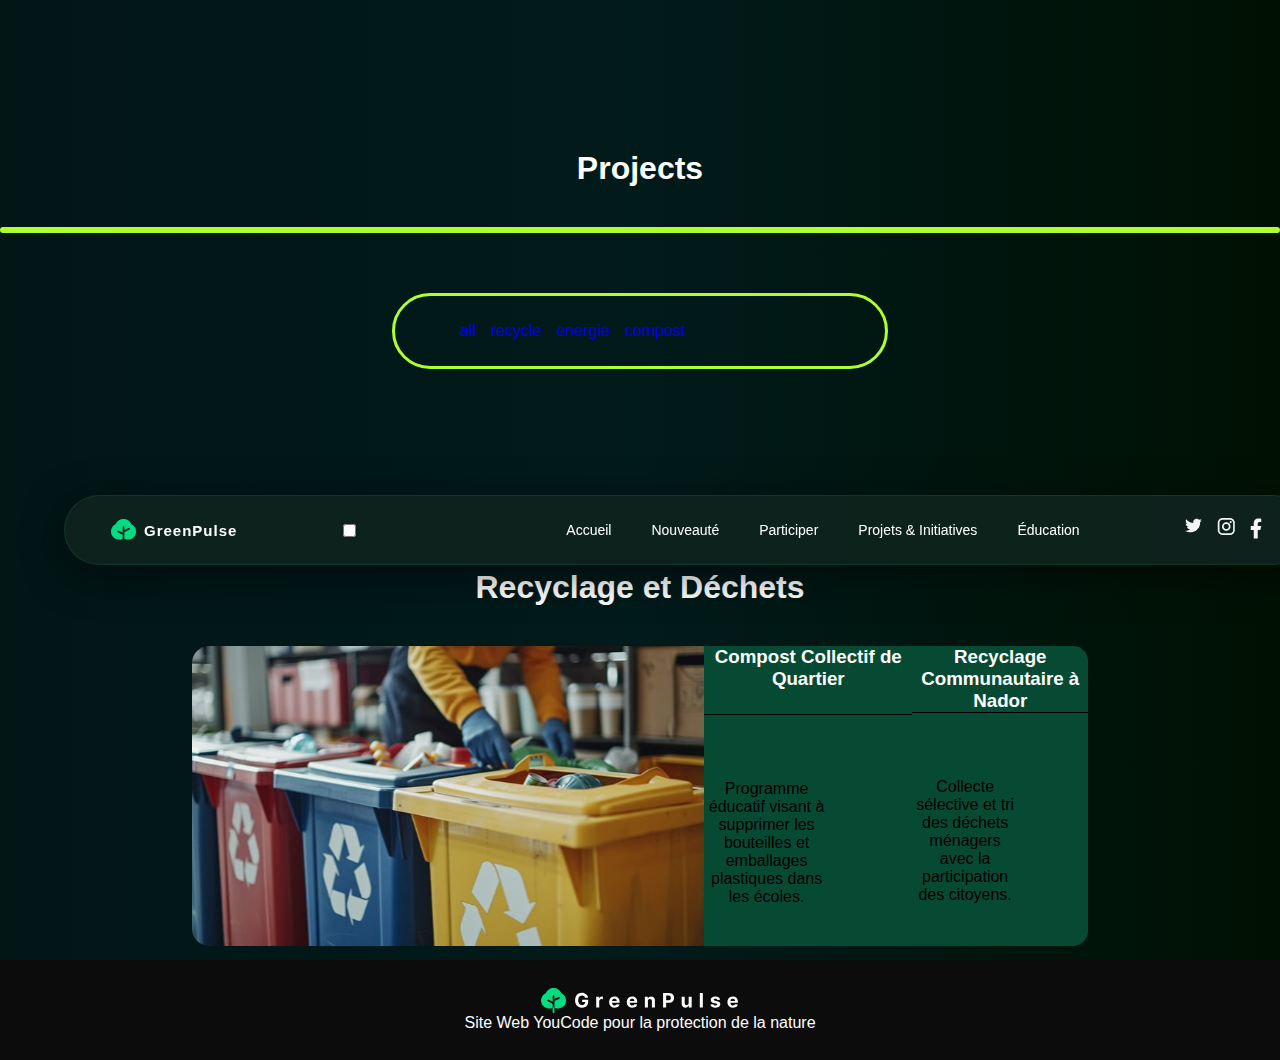
<file: resycle.html>
<!DOCTYPE html>
<html lang="en">
<head>
    <meta charset="UTF-8">
    <meta name="viewport" content="width=device-width, initial-scale=1.0">
    <title>project-recycle</title>
     <link rel="stylesheet" href="css/projects.css">
    <link rel="stylesheet" href="css/footer.css">
    <link rel="stylesheet" href="css/nav.css">
</head>
<body>
      <nav>
    <div class="nav-logo">
        <div class="nav-logo-icon"><img src="images/Vector.png" alt=""></div>
        <span>GreenPulse</span>
    </div>

    <!-- Hamburger (checkbox + label) -->
    <input type="checkbox" id="menu-toggle">
    <label for="menu-toggle" class="hamburger">
        <span></span>
        <span></span>
        <span></span>
    </label>

    <div class="nav-menu">
        <a href="index.html">Accueil</a>
        <a href="actualites.html">Nouveauté</a>
        <a href="participer.html">Participer</a>
        <a href="Projects.html">Projets & Initiatives</a>
        <a href="education.html">Éducation</a>
    </div>

    <div class="nav-actions">
        <div class="nav-social">
            <a href="#" aria-label="Twitter"><img src="images/twiter.png" alt="twiter"></a>
            <a href="#" aria-label="Instagram"><img src="images/instagram.png" alt="instagram"></a>
            <a href="#" aria-label="Facebook"><img src="images/facebook.png" alt="facebook"></a>
        </div>
    </div>
</nav>



    <div class="title">
    <h1>Projects</h1>
    </div>
    <div class="line-box">
        <div class="line"></div>
        </div>
    <section class="filter">
        <div class="filter-container" >
        <a href="Projects.html">all</a>
        <a href="resycle.html">recycle</a>
        <a href="energie.html">energie</a>
        <a href="compost.html">compost</a>
        </div>
    </section>

    <section id="Projects">
        <h1>Recyclage et Déchets</h1>
    <section class="firstbar">
        
        <div class="pic"><svg width="922" height="540" viewBox="0 0 922 540" fill="none" xmlns="http://www.w3.org/2000/svg" xmlns:xlink="http://www.w3.org/1999/xlink">
            <path d="M0 31C0 13.8792 13.8792 0 31 0H922V540H31C13.8792 540 0 526.121 0 509V31Z" fill="url(#pattern0_2013_167)"/>
            <defs>
            <pattern id="pattern0_2013_167" patternContentUnits="objectBoundingBox" width="1" height="1">
            <use xlink:href="#image0_2013_167" transform="matrix(0.0014355 0 0 0.00245098 -0.0225214 0)"/>
            </pattern>
            <image id="image0_2013_167" width="728" height="408" preserveAspectRatio="none" xlink:href="[data-uri]"/>
            </defs>
            </svg>
        </div>
        <div class="resycle">
            <div class="text"></div>
            <div class="texts1">
            <h3>Compost Collectif de Quartier</h3>
            <div class="lone1"></div>
            <p>Programme éducatif visant à supprimer les bouteilles et emballages plastiques dans les écoles.</p>
            </div>
            <div class="texts2">
            <h3>Recyclage Communautaire à Nador</h3>
            <div class="lone2"></div>
            <p>Collecte sélective et tri des déchets ménagers avec la participation des citoyens.</p>
            </div>
        </div>
    </section>
    </div>
    </section>

     <footer>
        <svg width="199" height="26" viewBox="0 0 199 26" fill="none" xmlns="http://www.w3.org/2000/svg">
        <path d="M12.529 19.2422C12.242 19.4333 11.9429 19.6057 11.6336 19.7582V24.1803C11.6336 24.4178 11.7279 24.6455 11.8959 24.8135C12.0638 24.9814 12.2915 25.0757 12.529 25.0757C12.7665 25.0757 12.9942 24.9814 13.1621 24.8135C13.3301 24.6455 13.4244 24.4178 13.4244 24.1803V19.7582C13.1151 19.6057 12.816 19.4333 12.529 19.2422Z" fill="#00DC82"/>
        <path d="M20.3816 5.22022C19.7339 3.67369 18.6435 2.35308 17.2476 1.4243C15.8516 0.495518 14.2123 0 12.5356 0C10.8589 0 9.21965 0.495518 7.8237 1.4243C6.42775 2.35308 5.33742 3.67369 4.68969 5.22022C3.2959 5.86597 2.11473 6.89513 1.28427 8.18741C0.453807 9.47968 0.00836939 10.9817 3.21778e-05 12.5177C-0.0122796 16.8627 3.51 20.4868 7.85046 20.5987C9.16348 20.633 10.4648 20.3444 11.6402 19.7582V15.7792L6.76255 13.3415C6.55001 13.2352 6.38839 13.0489 6.31324 12.8235C6.2381 12.598 6.25558 12.352 6.36186 12.1394C6.46812 11.9269 6.65447 11.7653 6.87991 11.6901C7.10534 11.615 7.35139 11.6325 7.56393 11.7387L11.6402 13.778V8.06312C11.6402 7.82565 11.7346 7.5979 11.9025 7.42998C12.0704 7.26206 12.2982 7.16772 12.5356 7.16772C12.7731 7.16772 13.0009 7.26206 13.1688 7.42998C13.3367 7.5979 13.431 7.82565 13.431 8.06312V11.0918L17.5074 9.05254C17.6126 8.99992 17.7272 8.96854 17.8445 8.9602C17.9619 8.95186 18.0798 8.96672 18.1914 9.00393C18.303 9.04113 18.4062 9.09997 18.4951 9.17706C18.584 9.25415 18.6568 9.34799 18.7094 9.45323C18.7621 9.55847 18.7934 9.67304 18.8018 9.79041C18.8101 9.90777 18.7953 10.0256 18.758 10.1373C18.7208 10.2489 18.662 10.3521 18.5849 10.441C18.5078 10.5299 18.414 10.6027 18.3087 10.6553L13.431 13.093V19.7582C14.5434 20.3129 15.7697 20.6007 17.0126 20.5987H17.2208C21.5613 20.4868 25.0836 16.8649 25.0713 12.52C25.0637 10.9834 24.6187 9.48079 23.7881 8.18801C22.9576 6.89523 21.776 5.8658 20.3816 5.22022Z" fill="#00DC82"/>
        <path d="M43.9804 9.69434C43.8809 9.34869 43.7413 9.04329 43.5613 8.77814C43.3814 8.50826 43.1613 8.28098 42.9008 8.09632C42.6452 7.90693 42.3516 7.76252 42.0202 7.66309C41.6934 7.56365 41.3312 7.51394 40.9335 7.51394C40.1901 7.51394 39.5367 7.6986 38.9733 8.06791C38.4146 8.43723 37.979 8.97464 37.6665 9.68013C37.354 10.3809 37.1977 11.2379 37.1977 12.2512C37.1977 13.2644 37.3516 14.1262 37.6594 14.8364C37.9671 15.5466 38.4027 16.0887 38.9662 16.4628C39.5296 16.8321 40.1949 17.0168 40.9619 17.0168C41.6579 17.0168 42.2522 16.8937 42.7446 16.6475C43.2417 16.3965 43.6205 16.0438 43.8809 15.5892C44.1461 15.1347 44.2787 14.5973 44.2787 13.977L44.9037 14.0693H41.1537V11.754H47.2403V13.5864C47.2403 14.8648 46.9704 15.9633 46.4307 16.8818C45.8909 17.7957 45.1475 18.5012 44.2006 18.9983C43.2536 19.4907 42.1693 19.7369 40.9477 19.7369C39.5841 19.7369 38.3862 19.4363 37.354 18.835C36.3218 18.2289 35.5168 17.3695 34.9392 16.2568C34.3663 15.1394 34.0798 13.8137 34.0798 12.2796C34.0798 11.1006 34.2503 10.0494 34.5912 9.12615C34.9368 8.19812 35.4198 7.41214 36.04 6.7682C36.6603 6.12426 37.3824 5.6342 38.2062 5.29803C39.0301 4.96185 39.9226 4.79377 40.8838 4.79377C41.7077 4.79377 42.4747 4.91451 43.1849 5.15598C43.8952 5.39273 44.5249 5.7289 45.0741 6.16451C45.6281 6.60011 46.0803 7.11858 46.4307 7.7199C46.781 8.31649 47.0059 8.97464 47.1054 9.69434H43.9804ZM55.1935 19.5381V8.62899H58.1268V10.5324H58.2404C58.4393 9.85532 58.7731 9.34396 59.2418 8.99831C59.7106 8.64793 60.2503 8.47274 60.8611 8.47274C61.0126 8.47274 61.176 8.48221 61.3512 8.50115C61.5264 8.52009 61.6803 8.54614 61.8128 8.57928V11.2639C61.6708 11.2213 61.4743 11.1834 61.2233 11.1503C60.9724 11.1172 60.7428 11.1006 60.5344 11.1006C60.0894 11.1006 59.6916 11.1977 59.3412 11.3918C58.9956 11.5812 58.721 11.8463 58.5174 12.1872C58.3185 12.5281 58.2191 12.9211 58.2191 13.3662V19.5381H55.1935ZM73.5409 19.7512C72.4187 19.7512 71.4528 19.5239 70.6432 19.0693C69.8382 18.6101 69.218 17.9614 68.7824 17.1233C68.3468 16.2805 68.129 15.2838 68.129 14.1333C68.129 13.0111 68.3468 12.0262 68.7824 11.1787C69.218 10.3312 69.8311 9.67066 70.6219 9.19718C71.4173 8.72369 72.3501 8.48695 73.4202 8.48695C74.1399 8.48695 74.8098 8.60295 75.4301 8.83496C76.0551 9.06223 76.5996 9.40551 77.0636 9.86479C77.5324 10.3241 77.897 10.9017 78.1574 11.5977C78.4178 12.289 78.548 13.0987 78.548 14.0267V14.8577H69.3363V12.9827H75.7C75.7 12.5471 75.6053 12.1612 75.4159 11.825C75.2265 11.4888 74.9637 11.2261 74.6275 11.0367C74.2961 10.8425 73.9102 10.7455 73.4699 10.7455C73.0106 10.7455 72.6034 10.852 72.2483 11.0651C71.8979 11.2734 71.6233 11.5551 71.4244 11.9102C71.2256 12.2606 71.1238 12.6512 71.119 13.0821V14.8648C71.119 15.4046 71.2184 15.8709 71.4173 16.2639C71.6209 16.6569 71.9074 16.96 72.2767 17.173C72.646 17.3861 73.084 17.4926 73.5906 17.4926C73.9268 17.4926 74.2345 17.4453 74.5139 17.3506C74.7933 17.2559 75.0324 17.1138 75.2312 16.9244C75.4301 16.7351 75.5816 16.503 75.6858 16.2284L78.4841 16.4131C78.342 17.0854 78.0508 17.6726 77.6105 18.1744C77.1749 18.6716 76.6114 19.0599 75.9202 19.3392C75.2336 19.6138 74.4405 19.7512 73.5409 19.7512ZM91.194 19.7512C90.0719 19.7512 89.1059 19.5239 88.2963 19.0693C87.4914 18.6101 86.8711 17.9614 86.4355 17.1233C85.9999 16.2805 85.7821 15.2838 85.7821 14.1333C85.7821 13.0111 85.9999 12.0262 86.4355 11.1787C86.8711 10.3312 87.4843 9.67066 88.275 9.19718C89.0704 8.72369 90.0032 8.48695 91.0733 8.48695C91.793 8.48695 92.463 8.60295 93.0832 8.83496C93.7082 9.06223 94.2527 9.40551 94.7167 9.86479C95.1855 10.3241 95.5501 10.9017 95.8105 11.5977C96.0709 12.289 96.2011 13.0987 96.2011 14.0267V14.8577H86.9895V12.9827H93.3531C93.3531 12.5471 93.2584 12.1612 93.069 11.825C92.8796 11.4888 92.6168 11.2261 92.2807 11.0367C91.9492 10.8425 91.5633 10.7455 91.123 10.7455C90.6637 10.7455 90.2565 10.852 89.9014 11.0651C89.551 11.2734 89.2764 11.5551 89.0775 11.9102C88.8787 12.2606 88.7769 12.6512 88.7721 13.0821V14.8648C88.7721 15.4046 88.8716 15.8709 89.0704 16.2639C89.274 16.6569 89.5605 16.96 89.9298 17.173C90.2991 17.3861 90.7371 17.4926 91.2437 17.4926C91.5799 17.4926 91.8877 17.4453 92.167 17.3506C92.4464 17.2559 92.6855 17.1138 92.8844 16.9244C93.0832 16.7351 93.2347 16.503 93.3389 16.2284L96.1372 16.4131C95.9952 17.0854 95.704 17.6726 95.2636 18.1744C94.828 18.6716 94.2646 19.0599 93.5733 19.3392C92.8867 19.6138 92.0936 19.7512 91.194 19.7512ZM106.901 13.2313V19.5381H103.876V8.62899H106.759V10.5537H106.887C107.128 9.91924 107.533 9.41735 108.101 9.04803C108.67 8.67398 109.359 8.48695 110.168 8.48695C110.926 8.48695 111.586 8.65267 112.15 8.98411C112.713 9.31555 113.151 9.78903 113.464 10.4046C113.776 11.0154 113.932 11.7445 113.932 12.5921V19.5381H110.907V13.1318C110.912 12.4642 110.741 11.9434 110.395 11.5693C110.05 11.1905 109.574 11.0012 108.968 11.0012C108.561 11.0012 108.201 11.0887 107.888 11.2639C107.581 11.4391 107.339 11.6948 107.164 12.031C106.993 12.3624 106.906 12.7625 106.901 13.2313ZM122.074 19.5381V4.99263H127.812C128.916 4.99263 129.855 5.20333 130.632 5.62473C131.409 6.0414 132 6.62142 132.408 7.36479C132.82 8.10343 133.025 8.9557 133.025 9.92161C133.025 10.8875 132.817 11.7398 132.4 12.4784C131.984 13.2171 131.38 13.7923 130.589 14.2043C129.803 14.6162 128.852 14.8222 127.734 14.8222H124.077V12.3577H127.237C127.829 12.3577 128.317 12.2559 128.7 12.0523C129.088 11.844 129.377 11.5575 129.567 11.1929C129.761 10.8236 129.858 10.3998 129.858 9.92161C129.858 9.43865 129.761 9.01725 129.567 8.6574C129.377 8.29282 129.088 8.0111 128.7 7.81223C128.312 7.60864 127.82 7.50684 127.223 7.50684H125.149V19.5381H122.074ZM147.662 14.8932V8.62899H150.687V19.5381H147.783V17.5566H147.669C147.423 18.1958 147.013 18.7095 146.44 19.0977C145.872 19.486 145.178 19.6801 144.359 19.6801C143.63 19.6801 142.989 19.5144 142.435 19.183C141.881 18.8515 141.447 18.3804 141.135 17.7696C140.827 17.1588 140.671 16.4273 140.666 15.575V8.62899H143.692V15.0352C143.696 15.6792 143.869 16.1882 144.21 16.5622C144.551 16.9363 145.008 17.1233 145.581 17.1233C145.946 17.1233 146.286 17.0405 146.604 16.8747C146.921 16.7043 147.177 16.4533 147.371 16.1219C147.57 15.7905 147.667 15.3809 147.662 14.8932ZM161.833 4.99263V19.5381H158.808V4.99263H161.833ZM179.034 11.7398L176.264 11.9102C176.216 11.6735 176.114 11.4604 175.958 11.271C175.802 11.0769 175.596 10.923 175.34 10.8094C175.089 10.691 174.789 10.6318 174.438 10.6318C173.97 10.6318 173.574 10.7313 173.252 10.9301C172.93 11.1243 172.769 11.3847 172.769 11.7114C172.769 11.9718 172.873 12.192 173.082 12.3719C173.29 12.5518 173.648 12.6962 174.154 12.8051L176.129 13.2029C177.189 13.4207 177.98 13.771 178.501 14.254C179.022 14.7369 179.282 15.3714 179.282 16.1574C179.282 16.8724 179.071 17.4997 178.65 18.0395C178.233 18.5793 177.66 19.0007 176.931 19.3037C176.207 19.602 175.371 19.7512 174.424 19.7512C172.98 19.7512 171.829 19.4505 170.972 18.8492C170.12 18.2431 169.621 17.4192 169.474 16.3776L172.45 16.2213C172.54 16.6617 172.757 16.9978 173.103 17.2298C173.449 17.4571 173.891 17.5708 174.431 17.5708C174.962 17.5708 175.388 17.469 175.71 17.2654C176.036 17.057 176.202 16.7895 176.207 16.4628C176.202 16.1882 176.086 15.9633 175.859 15.7881C175.632 15.6082 175.281 15.4709 174.808 15.3762L172.918 14.9997C171.853 14.7867 171.06 14.4173 170.539 13.8918C170.023 13.3662 169.765 12.6962 169.765 11.8818C169.765 11.1811 169.954 10.5774 170.333 10.0708C170.717 9.56413 171.254 9.1735 171.945 8.89888C172.641 8.62426 173.456 8.48695 174.389 8.48695C175.766 8.48695 176.851 8.77814 177.641 9.36053C178.437 9.94292 178.901 10.736 179.034 11.7398ZM191.859 19.7512C190.737 19.7512 189.771 19.5239 188.961 19.0693C188.156 18.6101 187.536 17.9614 187.1 17.1233C186.665 16.2805 186.447 15.2838 186.447 14.1333C186.447 13.0111 186.665 12.0262 187.1 11.1787C187.536 10.3312 188.149 9.67066 188.94 9.19718C189.735 8.72369 190.668 8.48695 191.738 8.48695C192.458 8.48695 193.128 8.60295 193.748 8.83496C194.373 9.06223 194.918 9.40551 195.382 9.86479C195.85 10.3241 196.215 10.9017 196.475 11.5977C196.736 12.289 196.866 13.0987 196.866 14.0267V14.8577H187.654V12.9827H194.018C194.018 12.5471 193.923 12.1612 193.734 11.825C193.544 11.4888 193.282 11.2261 192.946 11.0367C192.614 10.8425 192.228 10.7455 191.788 10.7455C191.329 10.7455 190.921 10.852 190.566 11.0651C190.216 11.2734 189.941 11.5551 189.742 11.9102C189.544 12.2606 189.442 12.6512 189.437 13.0821V14.8648C189.437 15.4046 189.536 15.8709 189.735 16.2639C189.939 16.6569 190.225 16.96 190.595 17.173C190.964 17.3861 191.402 17.4926 191.909 17.4926C192.245 17.4926 192.553 17.4453 192.832 17.3506C193.111 17.2559 193.35 17.1138 193.549 16.9244C193.748 16.7351 193.9 16.503 194.004 16.2284L196.802 16.4131C196.66 17.0854 196.369 17.6726 195.928 18.1744C195.493 18.6716 194.929 19.0599 194.238 19.3392C193.552 19.6138 192.758 19.7512 191.859 19.7512Z" fill="white"/>
        </svg>
        <p>Site Web YouCode pour la protection de la nature</p>
    </footer>


    
</body>
</html>
</file>
<file: css/nav.css>
nav {
            position: fixed;
            background: rgba(15, 35, 30, 0.95);
            border: 1px solid rgba(16, 185, 129, 0.15);
            border-radius: 60px;
            left: 5%;
            padding: 18px 45px;
            z-index: 100;

            display: flex;
            justify-content: space-between; 
            align-items: center; 
            width: 90%;
            margin: 20px auto; 
            box-shadow: 0 10px 40px rgba(0, 0, 0, 0.5);
        }

        .nav-logo {
            display: flex;
            align-items: center;
            gap: 10px;
            font-size: 15px;
            font-weight: 700;
            color: #ffffff;
            letter-spacing:1px; 
        }

        .nav-logo-icon {
            width: 24px;
            height: 24px;
           
        
        }

        .nav-menu {
            display: flex;
            gap: 40px;
            align-items: center;
        }

        .nav-menu a {
            color: #ffffff;
            text-decoration: none;
            font-size: 14px;
            font-weight: 500;
            transition:  0.3s;
            position: relative;
            padding: 8px 0;
        }

        .nav-menu a:hover {
            color: #10b981;
        }

      

        .nav-social {
            display: flex;
            gap: 15px;
        }

        .nav-social a {
            color: #ffffff;
            font-size: 16px;
            transition: all 0.3s;
        }
</file>
<file: css/footer.css>
footer{
    background-color: #0C0C0D;
    color: white;
    display: flex;
    justify-content: center;
    flex-direction: column;
    align-items: center;
    height: 100px;
    margin-top: 10px;
    
}
.footer p{
    margin-top: 100px;
}
</file>
<file: css/education.css>
* {
  margin: 0;
  padding: 0;
  box-sizing: border-box;
}

body {
  font-family: -apple-system, BlinkMacSystemFont, 'Segoe UI', Roboto, Oxygen, Ubuntu, sans-serif;
  background: #1E1E1E;
  color: #ffffff;
  overflow-x: hidden;
}


.hero-section {
  padding: 150px 20px 80px;
}

.hero-badge {
  background: linear-gradient(90deg, rgba(16, 185, 129, 0.2) 0%, rgba(16, 185, 129, 0.05) 100%);
  border: 1px solid rgba(16, 185, 129, 0.3);
  padding: 15px 35px;
  border-radius: 50px;
  font-size: 25px;
  color: #ffffff;
  margin: 0 25% 60px 25%;
  text-align: center;
}

.hero-content-wrapper {
  display: flex;
  flex-direction: row-reverse;
  gap: 60px;
  align-items: center;
  justify-content: space-between;
  background: linear-gradient(to right, rgba(26, 81, 63, 0.415) 0%, rgba(2, 28, 19, 0.771) 100%);
  /*border: 1px solid rgba(16, 185, 129, 0.2);*/
  border-radius: 30px;
  padding: 50px;
  position: relative;
}

.hero-text {
  flex: 1;
  display: flex;
  flex-direction: column;
}

.hero-title {
  font-size: 28px;
  font-weight: 700;
  margin-bottom: 25px;
  line-height: 1.4;
}

.hero-description {
  font-size: 15px;
  line-height: 1.8;
  color: #ffffff;
}

.hero-image {
  flex: 1;
  display: flex;
  justify-content: center;
}

.hero-image img {
  width: 400px;
  border-radius: 20px;
  box-shadow: 0 20px 60px rgba(0, 0, 0, 0.4);
}


.cards-section {
  padding: 100px 20px;
}

.section-header {
  text-align: center;
  margin-bottom: 60px;
}

.section-title {
  font-size: 32px;
  font-weight: 700;
  margin-bottom: 20px;
}

.section-underline {
  width: 300px;
  height: 3px;
  background: radial-gradient(circle, transparent 0%, #10b981 50%, transparent 100%);
  margin: 0 auto 30px;
}

.cards-categories {
  display: flex;
  justify-content: center;
  gap: 20px;
  margin-bottom: 50px;
  flex-wrap: wrap;
}

.category-badge {
  background: rgba(16, 185, 129, 0.15);
  padding: 10px 25px;
  border-radius: 25px;
  font-size: 13px;
  color: #10b981;
  cursor: pointer;
}

.category-badge:hover {
  background: rgba(16, 185, 129, 0.25);
}

.cards-grid {
  display: flex;
  gap: 35px;
}

.info-card {
  background: linear-gradient(135deg, rgba(16, 185, 129, 0.08) 0%, rgba(10, 40, 30, 0.3) 100%);
  border: 1px solid rgba(16, 185, 129, 0.2);
  border-radius: 20px;
  cursor: pointer;
  transition: all 0.4s;
}

.info-card:hover {
  border-color: #10b981;
  box-shadow: 0 20px 50px rgba(16, 185, 129, 0.2);
}

.card-image {
  width: 100%;
  height: 220px;
  position: relative;
}

.card-image img {
  width: 100%;
  height: 100%;
  object-fit: cover;
  border-radius: 20px;
}

.card-content {
  padding: 30px;
}

.card-title {
  font-size: 18px;
  font-weight: 600;
  margin-bottom: 15px;
  color: #ffffff;
}

.card-description {
  font-size: 14px;
  line-height: 1.7;
  color: #b0b0b0;
}


.cta-section {
  margin: 0 15%;
  display: flex;
  flex-direction: column;
}

.cta-container {
  background: linear-gradient(135deg, rgba(16, 185, 129, 0.15) 0%, rgba(6, 78, 59, 0.2) 100%);
  border: 2px solid rgba(16, 185, 129, 0.3);
  border-radius: 30px;
  padding: 60px;
  text-align: center;
  overflow: hidden;
}

.cta-title {
  font-size: 32px;
  font-weight: 700;
  margin-bottom: 30px;
  color: #10b981;
}

.cta-button {
  background: #10b981;
  color: #ffffff;
  padding: 16px 50px;
  border-radius: 30px;
  text-decoration: none;
  font-size: 14px;
  font-weight: 600;
  text-transform: uppercase;
  letter-spacing: 1px;
  display: inline-block;
  transition: all 0.3s;
}

.cta-button:hover {
  background: #0d9668;
  box-shadow: 0 15px 40px rgba(16, 185, 129, 0.4);
}

.quiz-section {
  padding: 100px 20px;
  margin: 0;
}

.quiz-container {
  display: flex;
  justify-content: space-around;
}

.quiz-content {
  background: linear-gradient(135deg, rgba(10, 40, 30, 0.6) 0%, rgba(5, 20, 15, 0.8) 100%);
  border: 1px solid rgba(16, 185, 129, 0.2);
  border-radius: 25px;
  padding: 50px;
}

.quiz-title {
  font-size: 32px;
  font-weight: 700;
  margin-bottom: 15px;
}

.quiz-subtitle {
  font-size: 16px;
  color: #b0b0b0;
  margin-bottom: 40px;
  font-style: italic;
}

.quiz-options {
  display: flex;
  flex-direction: column;
  gap: 20px;
}

.quiz-option {
  display: flex;
  align-items: center;
  gap: 15px;
  padding: 18px 25px;
  background: rgba(16, 185, 129, 0.08);
  border: 1px solid rgba(16, 185, 129, 0.2);
  border-radius: 15px;
  transition: all 0.3s;
  cursor: pointer;
}

.quiz-option:hover {
  background: rgba(16, 185, 129, 0.15);
  border-color: #10b981;
  /*transform: translateX(10px);*/
}

.quiz-input {
  appearance: none;
  width: 22px;
  height: 22px;
  border: 2px solid #10b981;
  border-radius: 4px;
  position: relative;
  cursor: pointer;
  flex-shrink: 0;
  background: transparent;
  transition: all 0.3s;
}

.quiz-input:checked::after {
  content: '✓';
  position: absolute;
  top: 50%;
  left: 50%;
  transform: translate(-50%, -50%);
  color: #10b981;
  font-size: 14px;
  font-weight: bold;
}

.quiz-label {
  font-size: 15px;
  color: #e0e0e0;
  cursor: pointer;
}

.quiz-image-wrapper {
  display: flex;
  justify-content: center;
  align-items: center;
}

.quiz-image {
  width: 100%;
  max-width: 350px;
  border-radius: 20px;
}
</file>
<file: css/projects.css>
*{
    margin: 0;
    padding: 0;
}

body{
  background: linear-gradient(-90deg, #001103 0%, #011A1A 50%, #021616 100%);
  background-size: cover;
  margin: 0;
  padding: 0;
  display: flex;
  justify-content: center;  
  font-family: 'Segoe UI', Tahoma, Geneva, Verdana, sans-serif;
  flex-direction: column;
}







.title{
    margin-top: 150px;
    margin-bottom: 40px;
    width: 100%;
    display: flex;
    justify-content: center;
    align-items: center;
}
h1{
 color: white;
 font-weight: bold;
}
.line-box{
    display: flex;
    justify-content: center;
}
.line{
    background-color: greenyellow;
    height: 6px;
    width: 1440px;
    border-radius: 50px;
}

#Projects{
    margin-top: 200px;
    display: flex;
    justify-content: center;
    flex-direction: column;
    gap: 40px;
    text-align: center;
}
.firstbar{
    display: flex;

    justify-content: center;
}
.pic svg{
    width: 100%;
    height: 300px;
    
}
.text{
    margin-left:0px ;
}
.resycle{
    width: 30%;
    height: 300px;
    background-color: #074A33;
    border-radius: 0px 15px 15px 0px;
    display: flex;
}
.secondbar{
   display: flex;
    justify-content: center;
}
.thirdbar{
    display: flex;
    justify-content: center;
}
h3{
    color: white;
}
.texts1 p{
    margin-top: 65px;
    width: 60%;
}
.texts2 p{
    margin-top: 65px;
    width: 60%;
}
.lone1{
    height: 1px;
    width: 100%;
    background-color: black;
    margin-top: 24px;
}
.lone2{
    height: 1px;
    width: 100%;
    background-color: black;
}

.resycle:hover{
    box-shadow:5px 5px #18b17b;
}

.filter{
    display: flex;
    justify-content: center;
    text-align: center;
    
}

.filter-container{
    text-align: center;
    display: flex;
    width: 390px;
    align-items: center;
   border: solid greenyellow;
   padding: 10px 50px;
    margin-top: 60px;
    height: 50px;
    border-radius: 50px;
    
}
.filter-container a{
    text-decoration: none;
    text-align: center;
    margin-left: 15px;
}
.filter-container a:hover{
    color: greenyellow;
}
.footer p{
    margin-top: 100px;
}
@media (max-width: 768px) {
   
    .firstbar, .secondbar, .thirdbar{
        display: flex;
        flex-wrap: wrap;
    }
    .resycle{
        border-radius: 15px;
        width: 80%;
    }
}
</file>
